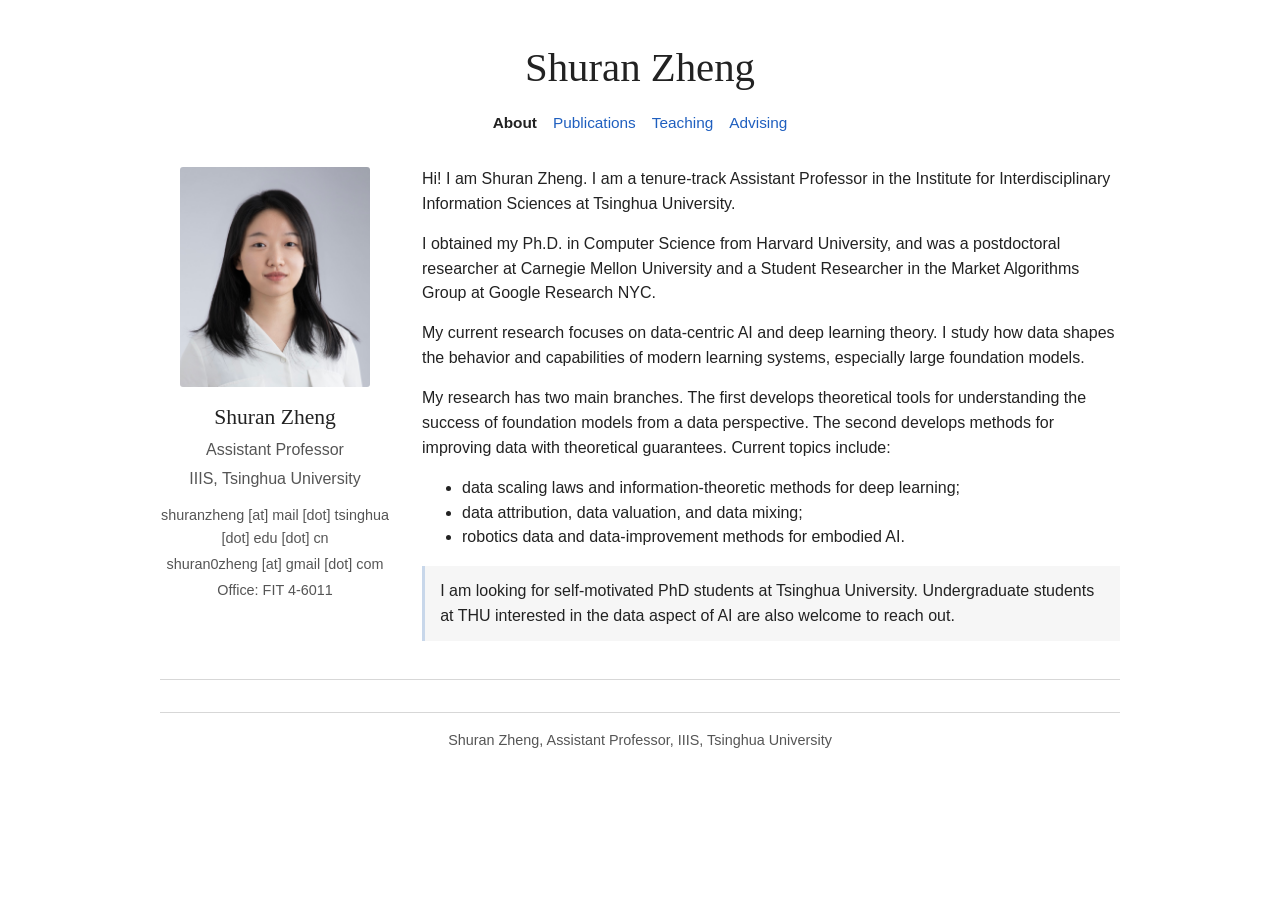
<file: index.html>
<!doctype html>
<html lang="en">
  <head>
    <meta charset="utf-8">
    <meta name="viewport" content="width=device-width, initial-scale=1">
    <title>Shuran Zheng</title>
    <meta
      name="description"
      content="Shuran Zheng is an Assistant Professor at IIIS, Tsinghua University, working on data-centric AI, deep learning theory, data scaling laws, data attribution, data valuation, data mixing, and robotics data."
    >
    <meta name="theme-color" content="#ffffff">
    <meta property="og:title" content="Shuran Zheng">
    <meta
      property="og:description"
      content="Assistant Professor at IIIS, Tsinghua University. Research in data-centric AI, deep learning theory, and principled data-improvement methods."
    >
    <meta property="og:type" content="website">
    <meta property="og:image" content="assets/profile-900.jpg">
    <link rel="stylesheet" href="styles.css">
    <script type="application/ld+json">
      {
        "@context": "https://schema.org",
        "@type": "Person",
        "name": "Shuran Zheng",
        "jobTitle": "Assistant Professor",
        "affiliation": {
          "@type": "CollegeOrUniversity",
          "name": "Institute for Interdisciplinary Information Sciences, Tsinghua University"
        },
        "knowsAbout": [
          "Data-centric AI",
          "Deep Learning Theory",
          "Data Scaling Laws",
          "Data Attribution",
          "Data Valuation",
          "Data Mixing",
          "Robotics Data"
        ]
      }
    </script>
  </head>
  <body>
    <a class="skip-link" href="#main">Skip to content</a>

    <header class="page-header">
      <h1>Shuran Zheng</h1>
      <nav aria-label="Primary navigation">
        <a href="index.html" aria-current="page">About</a>
        <a href="publications.html">Publications</a>
        <a href="teaching.html">Teaching</a>
        <a href="advising.html">Advising</a>
      </nav>
    </header>

    <main id="main" class="page">
      <section id="about" class="intro">
        <aside class="profile">
          <img
            src="assets/profile-900.jpg"
            alt="Portrait of Shuran Zheng"
            width="839"
            height="900"
          >
          <h2>Shuran Zheng</h2>
          <p>Assistant Professor</p>
          <p>IIIS, Tsinghua University</p>
          <ul class="contact-list">
            <li>shuranzheng [at] mail [dot] tsinghua [dot] edu [dot] cn</li>
            <li>shuran0zheng [at] gmail [dot] com</li>
            <li>Office: FIT 4-6011</li>
          </ul>
        </aside>

        <article class="bio">
          <p>
            Hi! I am Shuran Zheng. I am a tenure-track Assistant Professor in the
            Institute for Interdisciplinary Information Sciences at Tsinghua University.
          </p>
          <p>
            I obtained my Ph.D. in Computer Science from Harvard University, and
            was a postdoctoral researcher at Carnegie Mellon University and a
            Student Researcher in the Market Algorithms Group at Google Research
            NYC.
          </p>
          <p>
            My current research focuses on data-centric AI and deep learning
            theory. I study how data shapes the behavior and capabilities of
            modern learning systems, especially large foundation models.
          </p>
          <p>
            My research has two main branches. The first develops theoretical
            tools for understanding the success of foundation models from a data
            perspective. The second develops methods for improving data with
            theoretical guarantees. Current topics include:
          </p>
          <ul>
            <li>data scaling laws and information-theoretic methods for deep learning;</li>
            <li>data attribution, data valuation, and data mixing;</li>
            <li>robotics data and data-improvement methods for embodied AI.</li>
          </ul>
          <p class="note">
            I am looking for self-motivated PhD students at Tsinghua University.
            Undergraduate students at THU interested in the data aspect of AI are
            also welcome to reach out.
          </p>
        </article>
      </section>

    </main>

    <footer class="site-footer">
      <p>Shuran Zheng, Assistant Professor, IIIS, Tsinghua University</p>
    </footer>
  </body>
</html>
</file>
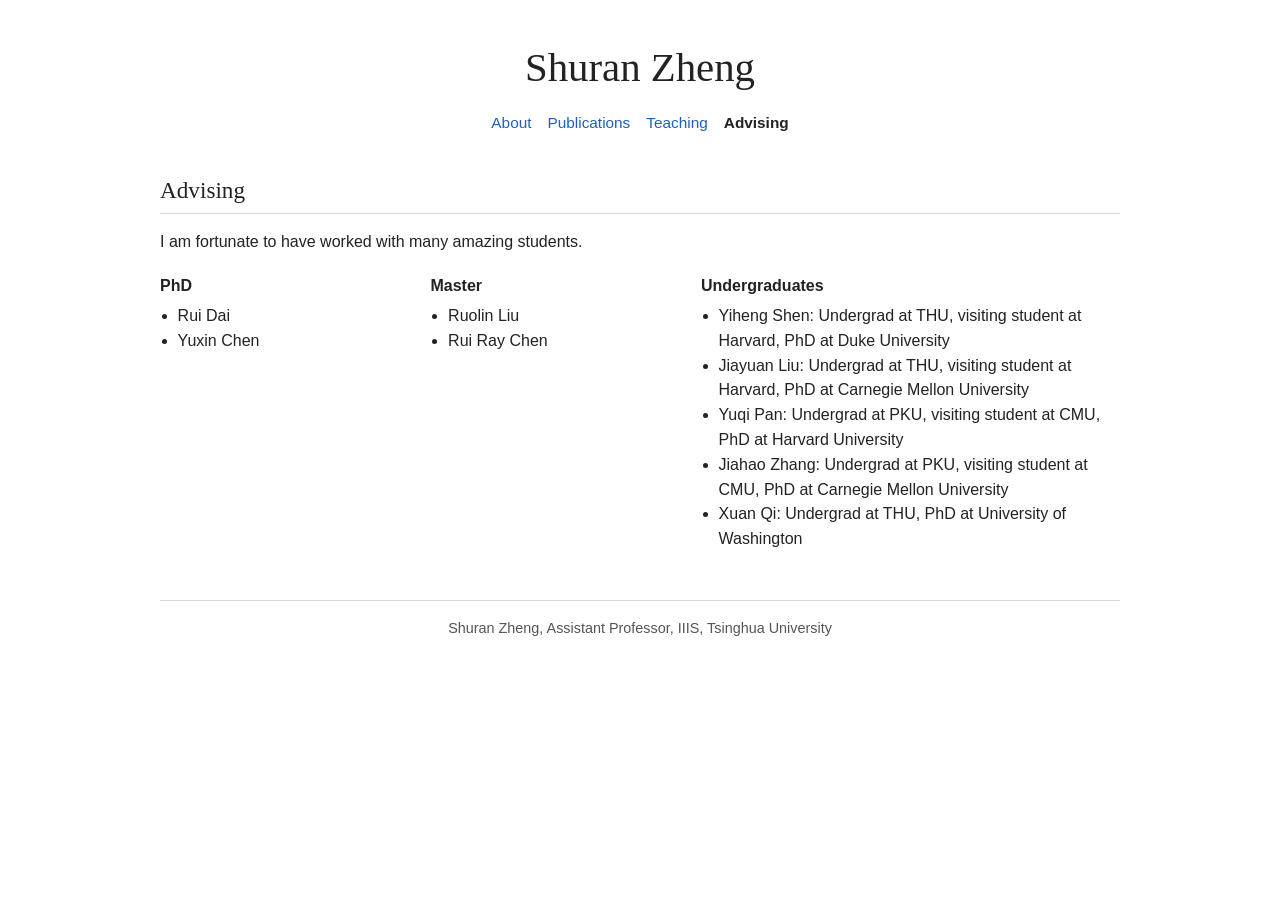
<file: advising.html>
<!doctype html>
<html lang="en">
  <head>
    <meta charset="utf-8">
    <meta name="viewport" content="width=device-width, initial-scale=1">
    <title>Advising | Shuran Zheng</title>
    <meta
      name="description"
      content="Students advised by Shuran Zheng."
    >
    <meta name="theme-color" content="#ffffff">
    <meta property="og:title" content="Advising | Shuran Zheng">
    <meta property="og:description" content="Students advised by Shuran Zheng.">
    <meta property="og:type" content="website">
    <meta property="og:image" content="assets/profile-900.jpg">
    <link rel="stylesheet" href="styles.css">
  </head>
  <body>
    <a class="skip-link" href="#main">Skip to content</a>

    <header class="page-header">
      <h1>Shuran Zheng</h1>
      <nav aria-label="Primary navigation">
        <a href="index.html">About</a>
        <a href="publications.html">Publications</a>
        <a href="teaching.html">Teaching</a>
        <a href="advising.html" aria-current="page">Advising</a>
      </nav>
    </header>

    <main id="main" class="page">
      <section class="section-block">
        <h2>Advising</h2>
        <p>I am fortunate to have worked with many amazing students.</p>
        <div class="student-columns">
          <section>
            <h3>PhD</h3>
            <ul>
              <li>Rui Dai</li>
              <li>Yuxin Chen</li>
            </ul>
          </section>
          <section>
            <h3>Master</h3>
            <ul>
              <li>Ruolin Liu</li>
              <li>Rui Ray Chen</li>
            </ul>
          </section>
          <section>
            <h3>Undergraduates</h3>
            <ul>
              <li>Yiheng Shen: Undergrad at THU, visiting student at Harvard, PhD at Duke University</li>
              <li>Jiayuan Liu: Undergrad at THU, visiting student at Harvard, PhD at Carnegie Mellon University</li>
              <li>Yuqi Pan: Undergrad at PKU, visiting student at CMU, PhD at Harvard University</li>
              <li>Jiahao Zhang: Undergrad at PKU, visiting student at CMU, PhD at Carnegie Mellon University</li>
              <li>Xuan Qi: Undergrad at THU, PhD at University of Washington</li>
            </ul>
          </section>
        </div>
      </section>
    </main>

    <footer class="site-footer">
      <p>Shuran Zheng, Assistant Professor, IIIS, Tsinghua University</p>
    </footer>
  </body>
</html>
</file>
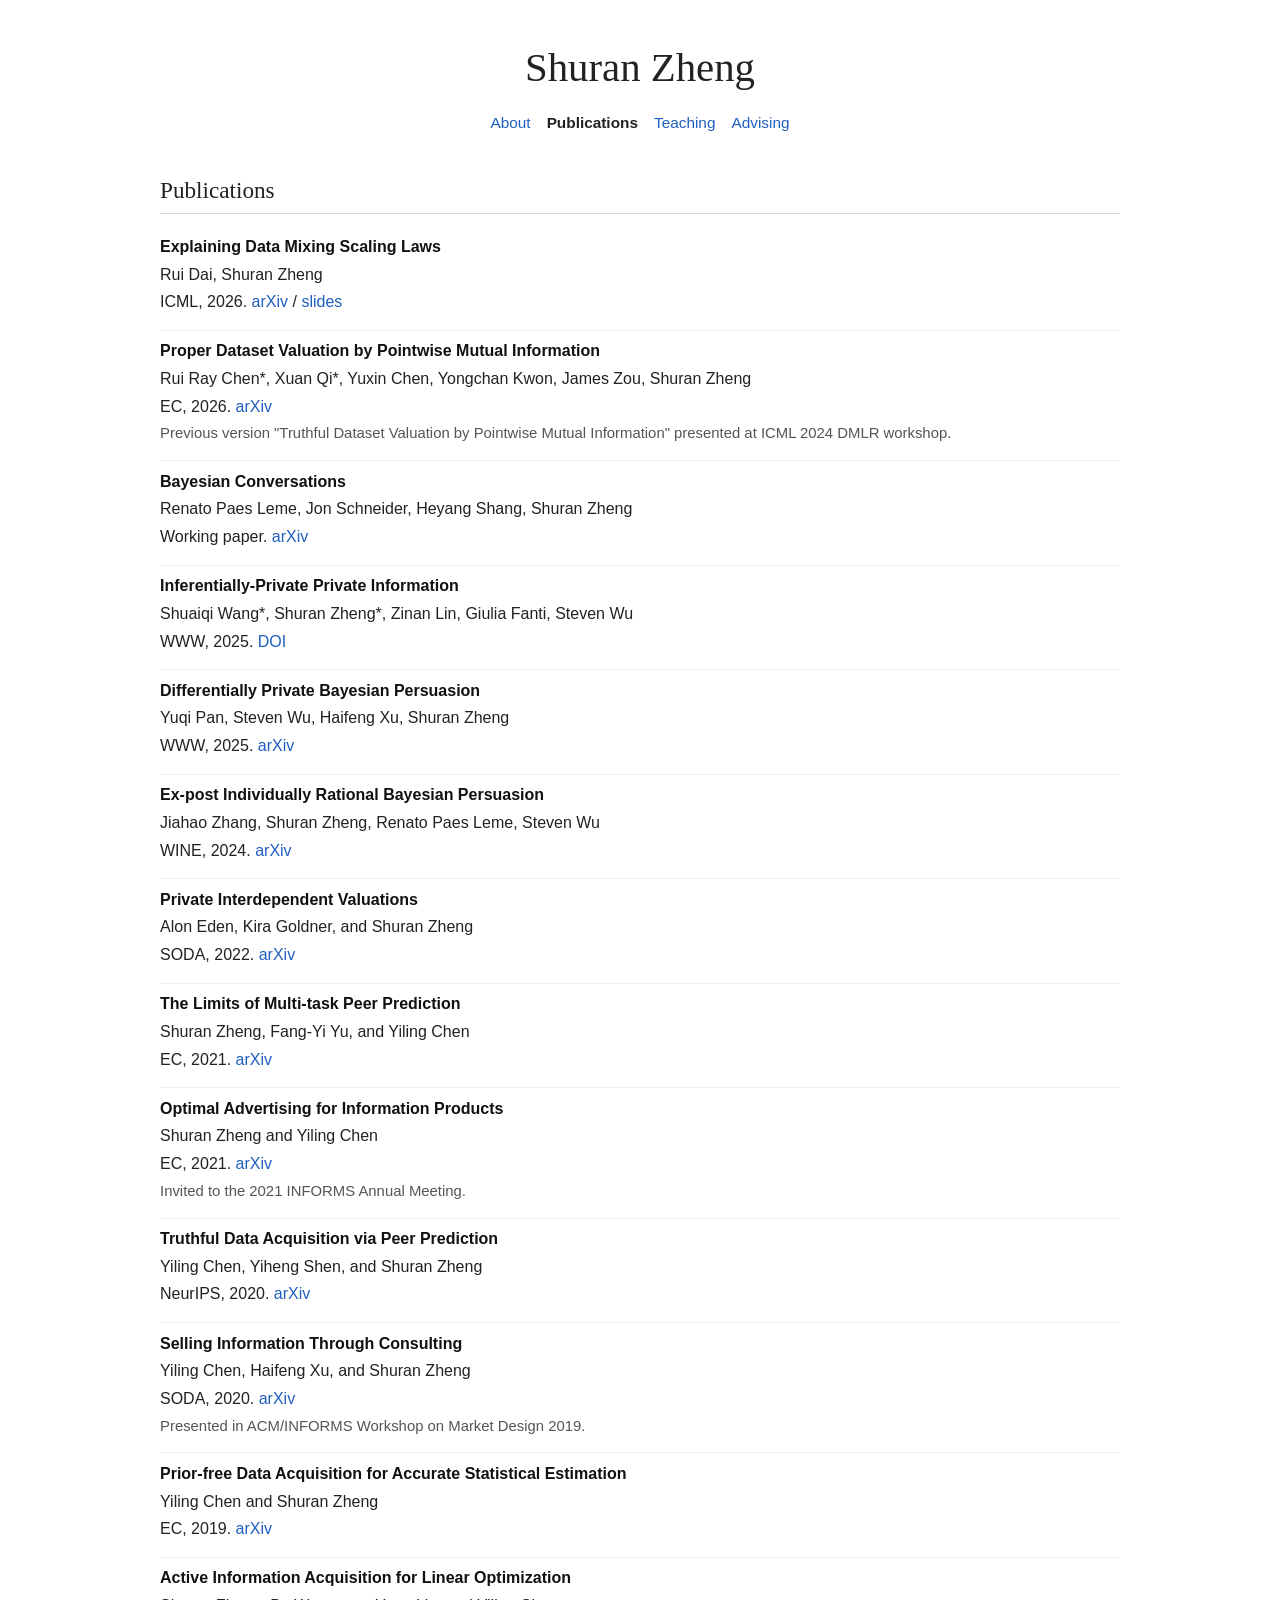
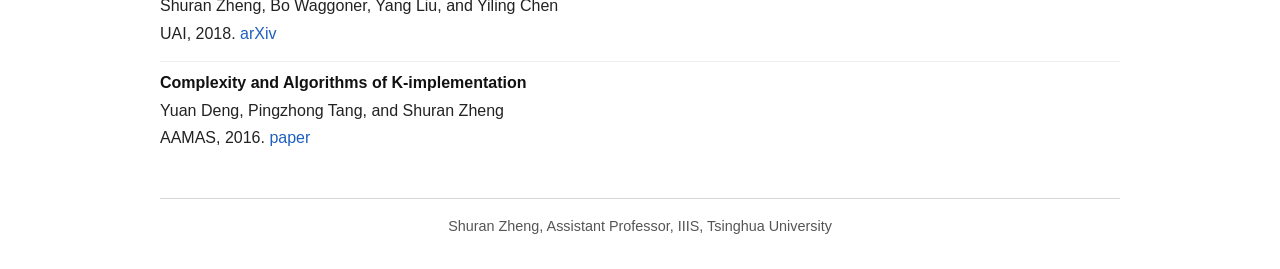
<file: publications.html>
<!doctype html>
<html lang="en">
  <head>
    <meta charset="utf-8">
    <meta name="viewport" content="width=device-width, initial-scale=1">
    <title>Publications | Shuran Zheng</title>
    <meta
      name="description"
      content="Publications by Shuran Zheng on data valuation, information elicitation, information aggregation, and information design."
    >
    <meta name="theme-color" content="#ffffff">
    <meta property="og:title" content="Publications | Shuran Zheng">
    <meta
      property="og:description"
      content="Publications by Shuran Zheng on data valuation, information elicitation, information aggregation, and information design."
    >
    <meta property="og:type" content="website">
    <meta property="og:image" content="assets/profile-900.jpg">
    <link rel="stylesheet" href="styles.css">
  </head>
  <body>
    <a class="skip-link" href="#main">Skip to content</a>

    <header class="page-header">
      <h1>Shuran Zheng</h1>
      <nav aria-label="Primary navigation">
        <a href="index.html">About</a>
        <a href="publications.html" aria-current="page">Publications</a>
        <a href="teaching.html">Teaching</a>
        <a href="advising.html">Advising</a>
      </nav>
    </header>

    <main id="main" class="page">
      <section class="section-block">
        <h2>Publications</h2>
        <ul class="publication-list">
          <li>
            <p class="pub-title">Explaining Data Mixing Scaling Laws</p>
            <p>Rui Dai, Shuran Zheng</p>
            <p>ICML, 2026. <a href="https://arxiv.org/abs/2606.08167">arXiv</a> / <a href="files/explaining-data-mixing-scaling-laws-slides.pdf">slides</a></p>
          </li>
          <li>
            <p class="pub-title">Proper Dataset Valuation by Pointwise Mutual Information</p>
            <p>Rui Ray Chen*, Xuan Qi*, Yuxin Chen, Yongchan Kwon, James Zou, Shuran Zheng</p>
            <p>EC, 2026. <a href="https://arxiv.org/abs/2405.18253">arXiv</a></p>
            <p class="pub-note">Previous version "Truthful Dataset Valuation by Pointwise Mutual Information" presented at ICML 2024 DMLR workshop.</p>
          </li>
          <li>
            <p class="pub-title">Bayesian Conversations</p>
            <p>Renato Paes Leme, Jon Schneider, Heyang Shang, Shuran Zheng</p>
            <p>Working paper. <a href="https://arxiv.org/abs/2307.08827">arXiv</a></p>
          </li>
          <li>
            <p class="pub-title">Inferentially-Private Private Information</p>
            <p>Shuaiqi Wang*, Shuran Zheng*, Zinan Lin, Giulia Fanti, Steven Wu</p>
            <p>WWW, 2025. <a href="https://doi.org/10.1145/3696410.3714702">DOI</a></p>
          </li>
          <li>
            <p class="pub-title">Differentially Private Bayesian Persuasion</p>
            <p>Yuqi Pan, Steven Wu, Haifeng Xu, Shuran Zheng</p>
            <p>WWW, 2025. <a href="https://arxiv.org/abs/2402.15872">arXiv</a></p>
          </li>
          <li>
            <p class="pub-title">Ex-post Individually Rational Bayesian Persuasion</p>
            <p>Jiahao Zhang, Shuran Zheng, Renato Paes Leme, Steven Wu</p>
            <p>WINE, 2024. <a href="https://arxiv.org/abs/2312.04973">arXiv</a></p>
          </li>
          <li>
            <p class="pub-title">Private Interdependent Valuations</p>
            <p>Alon Eden, Kira Goldner, and Shuran Zheng</p>
            <p>SODA, 2022. <a href="https://arxiv.org/abs/2111.01851">arXiv</a></p>
          </li>
          <li>
            <p class="pub-title">The Limits of Multi-task Peer Prediction</p>
            <p>Shuran Zheng, Fang-Yi Yu, and Yiling Chen</p>
            <p>EC, 2021. <a href="https://arxiv.org/abs/2106.03176">arXiv</a></p>
          </li>
          <li>
            <p class="pub-title">Optimal Advertising for Information Products</p>
            <p>Shuran Zheng and Yiling Chen</p>
            <p>EC, 2021. <a href="https://arxiv.org/abs/2002.10045">arXiv</a></p>
            <p class="pub-note">Invited to the 2021 INFORMS Annual Meeting.</p>
          </li>
          <li>
            <p class="pub-title">Truthful Data Acquisition via Peer Prediction</p>
            <p>Yiling Chen, Yiheng Shen, and Shuran Zheng</p>
            <p>NeurIPS, 2020. <a href="https://arxiv.org/abs/2006.03992">arXiv</a></p>
          </li>
          <li>
            <p class="pub-title">Selling Information Through Consulting</p>
            <p>Yiling Chen, Haifeng Xu, and Shuran Zheng</p>
            <p>SODA, 2020. <a href="https://arxiv.org/abs/1907.04397">arXiv</a></p>
            <p class="pub-note">Presented in ACM/INFORMS Workshop on Market Design 2019.</p>
          </li>
          <li>
            <p class="pub-title">Prior-free Data Acquisition for Accurate Statistical Estimation</p>
            <p>Yiling Chen and Shuran Zheng</p>
            <p>EC, 2019. <a href="https://arxiv.org/abs/1811.12655">arXiv</a></p>
          </li>
          <li>
            <p class="pub-title">Active Information Acquisition for Linear Optimization</p>
            <p>Shuran Zheng, Bo Waggoner, Yang Liu, and Yiling Chen</p>
            <p>UAI, 2018. <a href="https://arxiv.org/abs/1709.10061">arXiv</a></p>
          </li>
          <li>
            <p class="pub-title">Complexity and Algorithms of K-implementation</p>
            <p>Yuan Deng, Pingzhong Tang, and Shuran Zheng</p>
            <p>AAMAS, 2016. <a href="https://www.ifaamas.org/Proceedings/aamas2016/pdfs/p5.pdf">paper</a></p>
          </li>
        </ul>
      </section>
    </main>

    <footer class="site-footer">
      <p>Shuran Zheng, Assistant Professor, IIIS, Tsinghua University</p>
    </footer>
  </body>
</html>
</file>
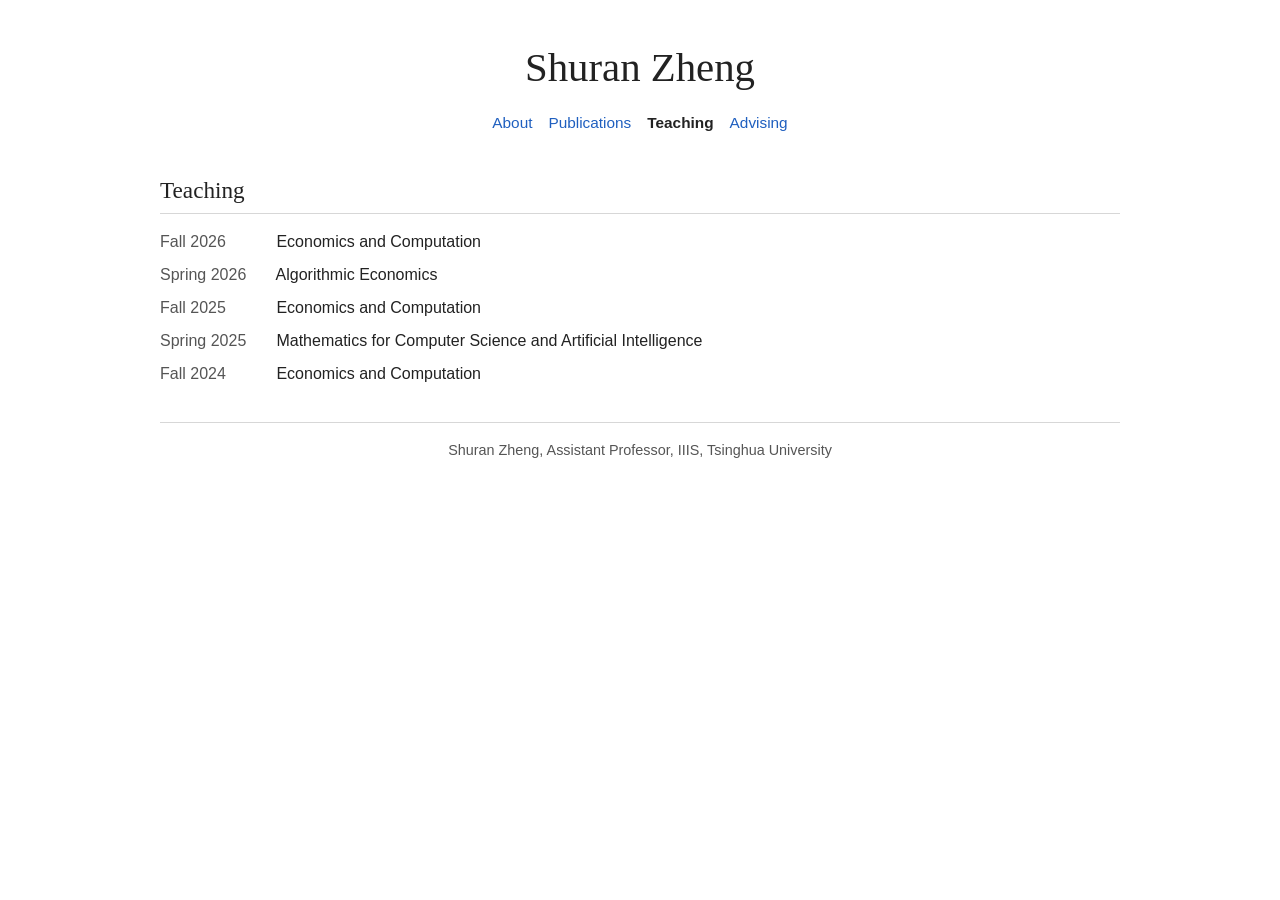
<file: teaching.html>
<!doctype html>
<html lang="en">
  <head>
    <meta charset="utf-8">
    <meta name="viewport" content="width=device-width, initial-scale=1">
    <title>Teaching | Shuran Zheng</title>
    <meta
      name="description"
      content="Courses taught by Shuran Zheng at Tsinghua University."
    >
    <meta name="theme-color" content="#ffffff">
    <meta property="og:title" content="Teaching | Shuran Zheng">
    <meta property="og:description" content="Courses taught by Shuran Zheng at Tsinghua University.">
    <meta property="og:type" content="website">
    <meta property="og:image" content="assets/profile-900.jpg">
    <link rel="stylesheet" href="styles.css">
  </head>
  <body>
    <a class="skip-link" href="#main">Skip to content</a>

    <header class="page-header">
      <h1>Shuran Zheng</h1>
      <nav aria-label="Primary navigation">
        <a href="index.html">About</a>
        <a href="publications.html">Publications</a>
        <a href="teaching.html" aria-current="page">Teaching</a>
        <a href="advising.html">Advising</a>
      </nav>
    </header>

    <main id="main" class="page">
      <section class="section-block">
        <h2>Teaching</h2>
        <ul class="dated-list">
          <li><span>Fall 2026</span> Economics and Computation</li>
          <li><span>Spring 2026</span> Algorithmic Economics</li>
          <li><span>Fall 2025</span> Economics and Computation</li>
          <li><span>Spring 2025</span> Mathematics for Computer Science and Artificial Intelligence</li>
          <li><span>Fall 2024</span> Economics and Computation</li>
        </ul>
      </section>
    </main>

    <footer class="site-footer">
      <p>Shuran Zheng, Assistant Professor, IIIS, Tsinghua University</p>
    </footer>
  </body>
</html>
</file>
<file: styles.css>
:root {
  color-scheme: light;
  --page-width: 960px;
  --text: #222;
  --muted: #555;
  --link: #1f5fbf;
  --border: #d7d7d7;
  --soft: #f6f6f6;
}

* {
  box-sizing: border-box;
}

html {
  scroll-behavior: smooth;
}

body {
  margin: 0;
  background: #fff;
  color: var(--text);
  font-family: Arial, Helvetica, sans-serif;
  font-size: 16px;
  line-height: 1.55;
}

a {
  color: var(--link);
  text-decoration: none;
}

a:hover {
  text-decoration: underline;
}

.skip-link {
  position: fixed;
  left: 1rem;
  top: 1rem;
  z-index: 10;
  transform: translateY(-160%);
  background: #111;
  color: #fff;
  padding: 0.5rem 0.75rem;
}

.skip-link:focus {
  transform: translateY(0);
}

.page-header,
.page,
.site-footer {
  width: min(var(--page-width), calc(100% - 2rem));
  margin: 0 auto;
}

.page-header {
  padding: 2.25rem 0 1rem;
  text-align: center;
}

.page-header h1 {
  margin: 0 0 0.75rem;
  font-family: Georgia, "Times New Roman", serif;
  font-size: 2.55rem;
  font-weight: 500;
}

.page-header nav {
  display: flex;
  flex-wrap: wrap;
  justify-content: center;
  gap: 0.5rem 1rem;
  font-size: 0.96rem;
}

.page-header nav a[aria-current="page"] {
  color: var(--text);
  font-weight: 700;
}

.intro {
  display: grid;
  grid-template-columns: 230px minmax(0, 1fr);
  gap: 2rem;
  align-items: start;
  margin-top: 1rem;
  padding-bottom: 1.4rem;
  border-bottom: 1px solid var(--border);
}

.profile {
  text-align: center;
  color: var(--muted);
}

.profile img {
  display: block;
  width: 190px;
  height: 220px;
  margin: 0 auto 0.85rem;
  border-radius: 3px;
  object-fit: cover;
  object-position: center 18%;
}

.profile h2 {
  margin: 0;
  color: var(--text);
  font-family: Georgia, "Times New Roman", serif;
  font-size: 1.35rem;
  font-weight: 500;
}

.profile p {
  margin: 0.25rem 0;
}

.contact-list {
  margin: 0.8rem 0 0;
  padding: 0;
  list-style: none;
  font-size: 0.9rem;
  overflow-wrap: anywhere;
}

.contact-list li + li {
  margin-top: 0.25rem;
}

.bio p {
  margin: 0 0 0.95rem;
}

.bio ul,
.student-columns ul {
  margin-top: 0.25rem;
}

.note {
  padding: 0.8rem 0.95rem;
  border-left: 3px solid #c8d7ea;
  background: var(--soft);
}

.section-block {
  padding: 1.35rem 0 0;
}

.section-block + .section-block {
  margin-top: 0.3rem;
}

.section-block h2 {
  display: flex;
  align-items: baseline;
  justify-content: space-between;
  gap: 1rem;
  margin: 0 0 0.8rem;
  padding-bottom: 0.25rem;
  border-bottom: 1px solid var(--border);
  font-family: Georgia, "Times New Roman", serif;
  font-size: 1.45rem;
  font-weight: 500;
}

.section-block h2 a {
  font-family: Arial, Helvetica, sans-serif;
  font-size: 0.9rem;
  font-weight: 400;
  text-transform: none;
}

.publication-list {
  margin: 0;
  padding: 0;
  list-style: none;
}

.publication-list li {
  padding: 0.35rem 0 0.75rem;
}

.publication-list li + li {
  border-top: 1px solid #eeeeee;
}

.publication-list p {
  margin: 0.18rem 0;
}

.pub-title {
  color: #111;
  font-weight: 700;
}

.pub-note {
  color: var(--muted);
  font-size: 0.93rem;
}

.dated-list {
  margin: 0;
  padding: 0;
  list-style: none;
}

.dated-list li {
  padding: 0.25rem 0;
}

.dated-list span {
  display: inline-block;
  min-width: 7rem;
  color: var(--muted);
}

.student-columns {
  display: grid;
  grid-template-columns: 1fr 1fr 1.7fr;
  gap: 1.5rem;
}

.student-columns h3 {
  margin: 0.2rem 0 0.35rem;
  font-size: 1rem;
}

.student-columns ul {
  padding-left: 1.1rem;
}

.site-footer {
  margin-top: 2rem;
  padding: 1rem 0 2rem;
  border-top: 1px solid var(--border);
  color: var(--muted);
  font-size: 0.9rem;
  text-align: center;
}

.site-footer p {
  margin: 0;
}

@media (max-width: 760px) {
  .page-header {
    padding-top: 1.5rem;
  }

  .page-header h1 {
    font-size: 2.1rem;
  }

  .intro {
    grid-template-columns: 1fr;
    gap: 1.1rem;
  }

  .profile img {
    width: 170px;
    height: 198px;
  }

  .student-columns {
    grid-template-columns: 1fr;
    gap: 0.5rem;
  }

  .section-block h2 {
    display: block;
  }

  .section-block h2 a {
    display: block;
    margin-top: 0.2rem;
  }

  .dated-list span {
    display: block;
  }
}
</file>
